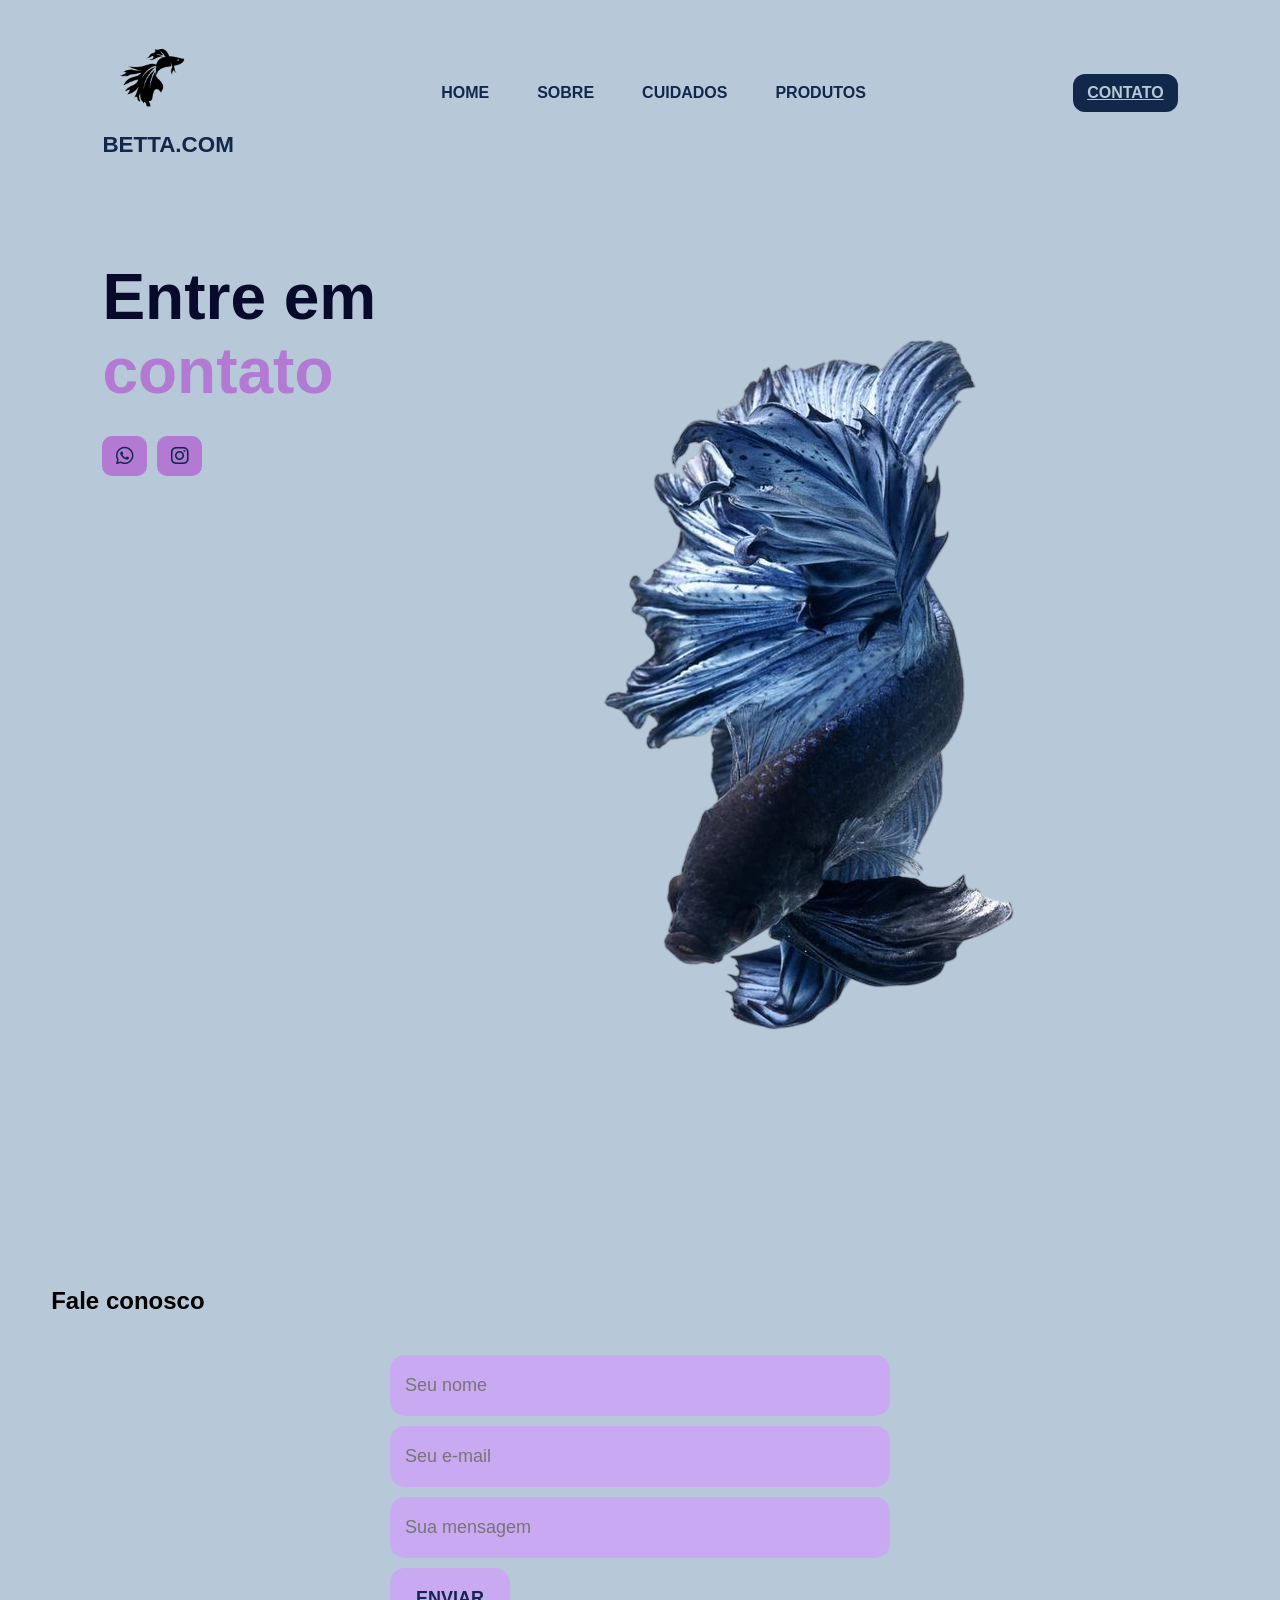
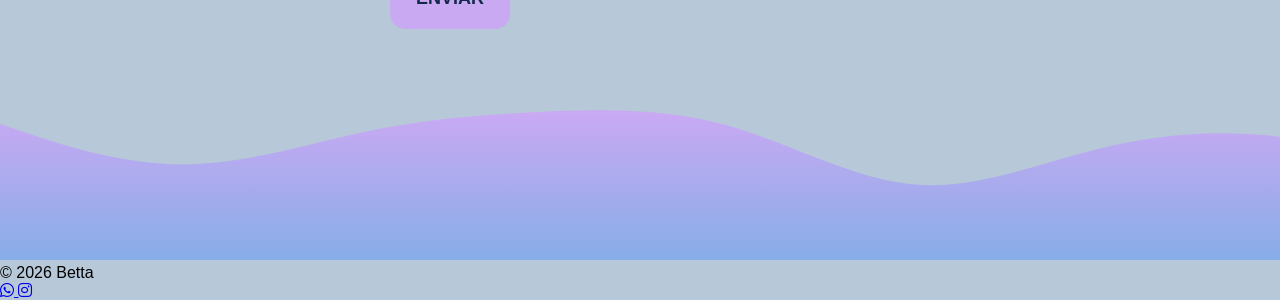
<file: contato.html>
<!DOCTYPE html>
<html lang="pt-br">
<head>
    <meta charset="UTF-8">
    <meta name="viewport" content="width=device-width, initial-scale=1.0">

    <link rel="stylesheet" href="https://cdnjs.cloudflare.com/ajax/libs/font-awesome/6.5.1/css/all.min.css"
    integrity="sha512-DTOQO9RWCH3ppGqcWaEA1BIZOC6xxalwEsw9c2QQeAIftl+Vegovlnee1c9QX4TctnWMn13TZye+giMm8e2LwA=="
    crossorigin="anonymous" referrerpolicy="no-referrer" />
    <link rel="stylesheet" href="estilos/estilo.css">
    

    <script src="https://cdnjs.cloudflare.com/ajax/libs/jquery/3.7.1/jquery.min.js"
    integrity="sha512-v2CJ7UaYy4JwqLDIrZUI/4hqeoQieOmAZNXBeQyjo21dadnwR+8ZaIJVT8EE2iyI61OV8e6M8PP2/4hpQINQ/g=="
    crossorigin="anonymous" referrerpolicy="no-referrer"></script>
    <script src="javascript/script.js"></script>

    <title>Betta.com</title>
</head>
<body>
    <header>
        <nav id="navbar">
            <div class="logo_box">
                <img src="imagens/peixeBeta.png" alt="Peixe beta desenhado em cor preta" id="nav_logo">
                <h1>BETTA.COM</h1>
            </div>

            <ul id="nav_list">
                <li class="nav_item">
                    <a href="inicio.html">HOME</a>
                </li>
                <li class="nav_item">
                    <a href="sobre.html">SOBRE</a>
                </li>
                <li class="nav_item">
                    <a href="cuidados.html">CUIDADOS</a>
                </li>
                <li class="nav_item">
                    <a href="produtos.html">PRODUTOS</a>
                </li>
            </ul>

            <a href="contato.html" class="botao_padrao">
                CONTATO
            </a>

            <button id="botao_mobile">
                <i class="fa-solid fa-bars"></i>
            </button>

        </nav>

        <div id="mobile_menu">
            <ul id="mobile_nav_list">
                <li class="nav_item">
                    <a href="inicio.html">HOME</a>
                </li>
                <li class="nav_item">
                    <a href="sobre.html">SOBRE</a>
                </li>
                <li class="nav_item">
                    <a href="cuidados.html">CUIDADOS</a>
                </li>
                <li class="nav_item">
                    <a href="depoimentos.html">DEPOIMENTOS</a>
                </li>
                <li class="nav_item">
                    <a href="produtos.html">PRODUTOS</a>
                </li>
            </ul>

            <a href="contato.html" class="botao_padrao">
                CONTATO
            </a>
        </div>
    </header>
    <main id="content">
        <section id="home">
            <div id="home_base">
                <h1 class="title">Entre em <span>contato</span></h1>

                <div class="rede_social_botao">
                    <a href="https://web.whatsapp.com/">
                        <i class="fa-brands fa-whatsapp"></i>
                    </a>

                     <a href="https://www.instagram.com/">
                        <i class="fa-brands fa-instagram"></i>
                    </a>
                </div>
            </div>

            <div id="banner">
                <img src="imagens/betta.png" alt="Imagem de um peixe betta azul e preto">
            </div>
        </section>

        <section class="formulario">
            <div class="interface">
                <h2 class="title">Fale <span>conosco</span></h2>

                <form action="mailto:betta@gmail.com" method="GET" enctype="text/plain">
                    <input type="text" name="" placeholder="Seu nome" required>
                    <input type="email" name="" placeholder="Seu e-mail" required>
                    <input type="text" name="" placeholder="Sua mensagem">
                    <div class="botao_formulario"><input type="submit" value="ENVIAR"></div>
                </form>
            </div>
        </section>
    </main>

    <footer>

        <img src="imagens/wave.svg">

        <div id="footer_itens">
            <span id="copyright">
                &copy 2026 Betta
            </span>

            <div class="social-media-buttons">
                <a href="https://web.whatsapp.com/">
                    <i class="fa-brands fa-whatsapp"></i>
                </a>

                <a href="https://www.instagram.com/">
                    <i class="fa-brands fa-instagram"></i>
                </a>

            </div>
        </div>
    </footer>
</body>
</html>
</file>
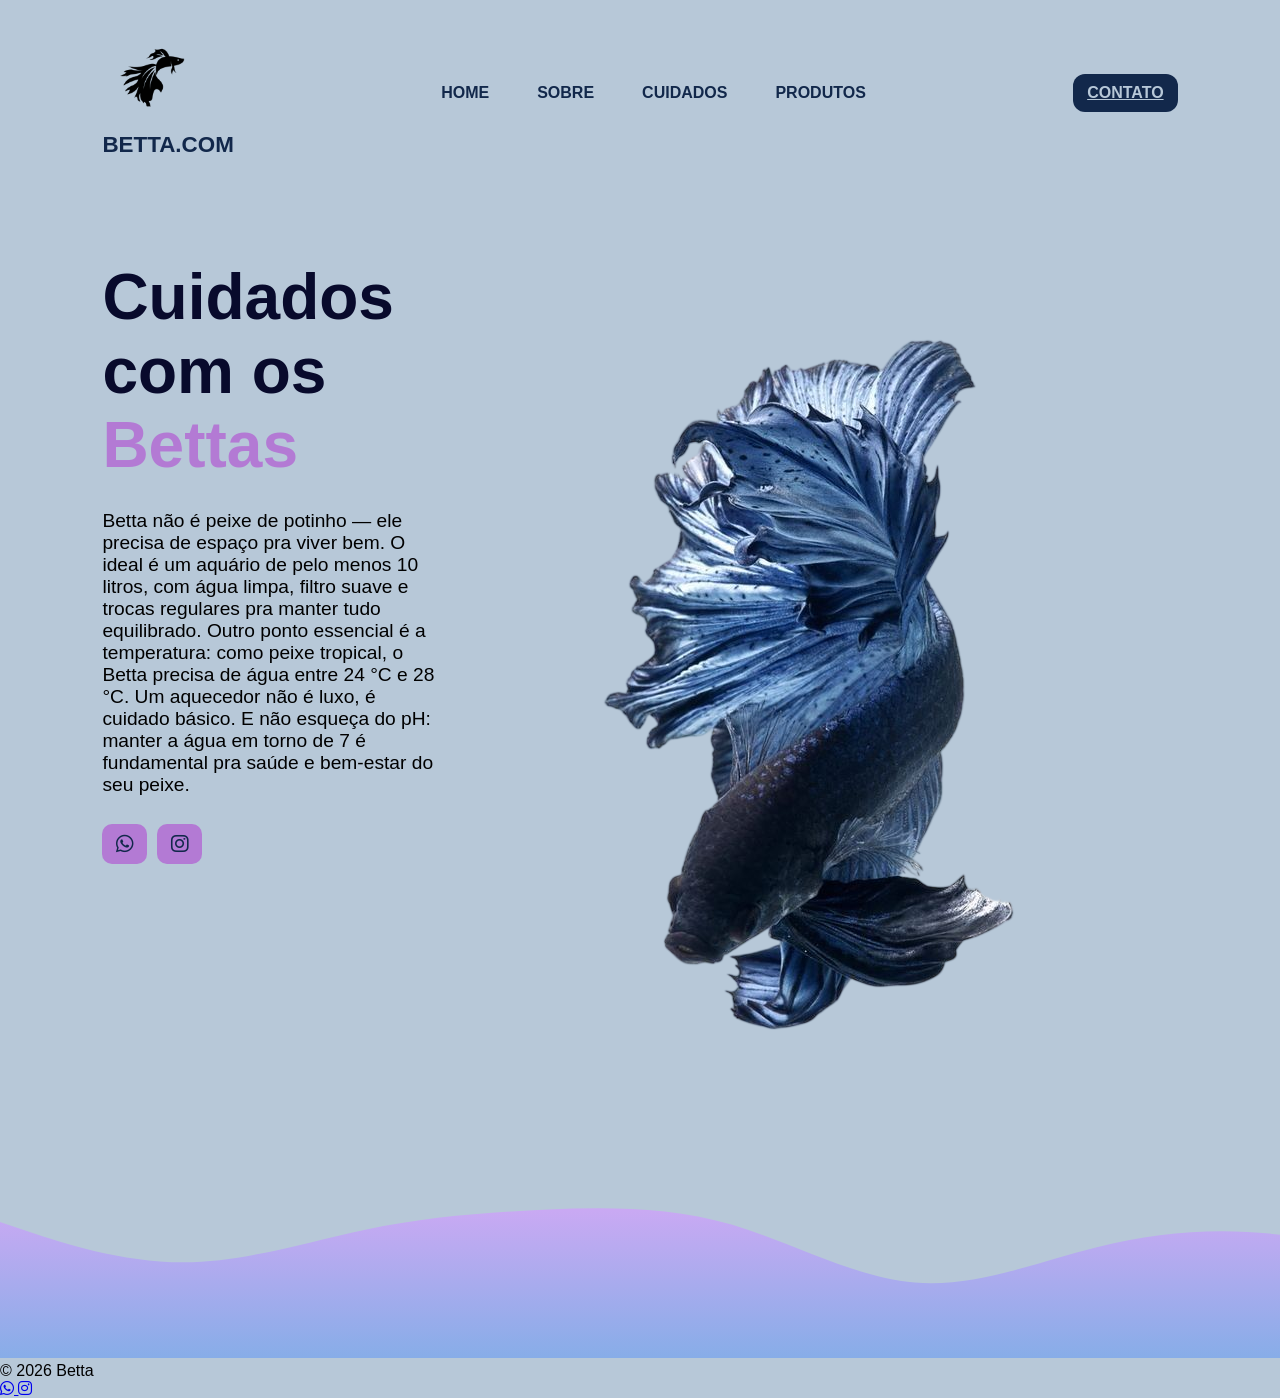
<file: Cuidados.html>
<!DOCTYPE html>
<html lang="pt-br">
<head>
    <meta charset="UTF-8">
    <meta name="viewport" content="width=device-width, initial-scale=1.0">

    <link rel="stylesheet" href="https://cdnjs.cloudflare.com/ajax/libs/font-awesome/6.5.1/css/all.min.css"
    integrity="sha512-DTOQO9RWCH3ppGqcWaEA1BIZOC6xxalwEsw9c2QQeAIftl+Vegovlnee1c9QX4TctnWMn13TZye+giMm8e2LwA=="
    crossorigin="anonymous" referrerpolicy="no-referrer" />
    <link rel="stylesheet" href="estilos/estilo.css">
    

    <script src="https://cdnjs.cloudflare.com/ajax/libs/jquery/3.7.1/jquery.min.js"
    integrity="sha512-v2CJ7UaYy4JwqLDIrZUI/4hqeoQieOmAZNXBeQyjo21dadnwR+8ZaIJVT8EE2iyI61OV8e6M8PP2/4hpQINQ/g=="
    crossorigin="anonymous" referrerpolicy="no-referrer"></script>
    <script src="javascript/script.js"></script>

    <title>Betta.com</title>
</head>
<body>
    <header>
        <nav id="navbar">
            <div class="logo_box">
                <img src="imagens/peixeBeta.png" alt="Peixe beta desenhado em cor preta" id="nav_logo">
                <h1>BETTA.COM</h1>
            </div>

            <ul id="nav_list">
                <li class="nav_item">
                    <a href="inicio.html">HOME</a>
                </li>
                <li class="nav_item">
                    <a href="sobre.html">SOBRE</a>
                </li>
                <li class="nav_item">
                    <a href="cuidados.html">CUIDADOS</a>
                </li>
                <li class="nav_item">
                    <a href="produtos.html">PRODUTOS</a>
                </li>
            </ul>

            <a href="contato.html" class="botao_padrao">
                CONTATO
            </a>

            <button id="botao_mobile">
                <i class="fa-solid fa-bars"></i>
            </button>

        </nav>

        <div id="mobile_menu">
            <ul id="mobile_nav_list">
                <li class="nav_item">
                    <a href="inicio.html">HOME</a>
                </li>
                <li class="nav_item">
                    <a href="sobre.html">SOBRE</a>
                </li>
                <li class="nav_item">
                    <a href="cuidados.html">CUIDADOS</a>
                </li>
                <li class="nav_item">
                    <a href="depoimentos.html">DEPOIMENTOS</a>
                </li>
                <li class="nav_item">
                    <a href="produtos.html">PRODUTOS</a>
                </li>
            </ul>

            <a href="contato.html" class="botao_padrao">
                CONTATO
            </a>
        </div>
    </header>
        <main id="content">
        <section id="home">
            <div id="home_base">
                <h1 class="title">Cuidados com os <span>Bettas</span></h1>

                <p class="descricao">
                    Betta não é peixe de potinho — ele precisa de espaço pra viver bem. O ideal é um aquário de pelo menos 10 litros, com água limpa, 
                    filtro suave e trocas regulares pra manter tudo equilibrado. Outro ponto essencial é a temperatura: como peixe tropical, o Betta 
                    precisa de água entre 24 °C e 28 °C. Um aquecedor não é luxo, é cuidado básico. E não esqueça do pH: manter a água em torno de 7 é 
                    fundamental pra saúde e bem-estar do seu peixe.
                </p>

                <div class="rede_social_botao">
                    <a href="https://web.whatsapp.com/">
                        <i class="fa-brands fa-whatsapp"></i>
                    </a>

                     <a href="https://www.instagram.com/">
                        <i class="fa-brands fa-instagram"></i>
                    </a>
                </div>
            </div>

            <div id="banner">
                <img src="imagens/betta.png" alt="Imagem de um peixe betta azul e preto">
            </div>
        </section>
    </main>
    <footer>

        <img src="imagens/wave.svg">

        <div id="footer_itens">
            <span id="copyright">
                &copy 2026 Betta
            </span>

            <div class="social-media-buttons">
                <a href="https://web.whatsapp.com/">
                    <i class="fa-brands fa-whatsapp"></i>
                </a>

                <a href="https://www.instagram.com/">
                    <i class="fa-brands fa-instagram"></i>
                </a>

            </div>

        </div>
    </footer>
</file>
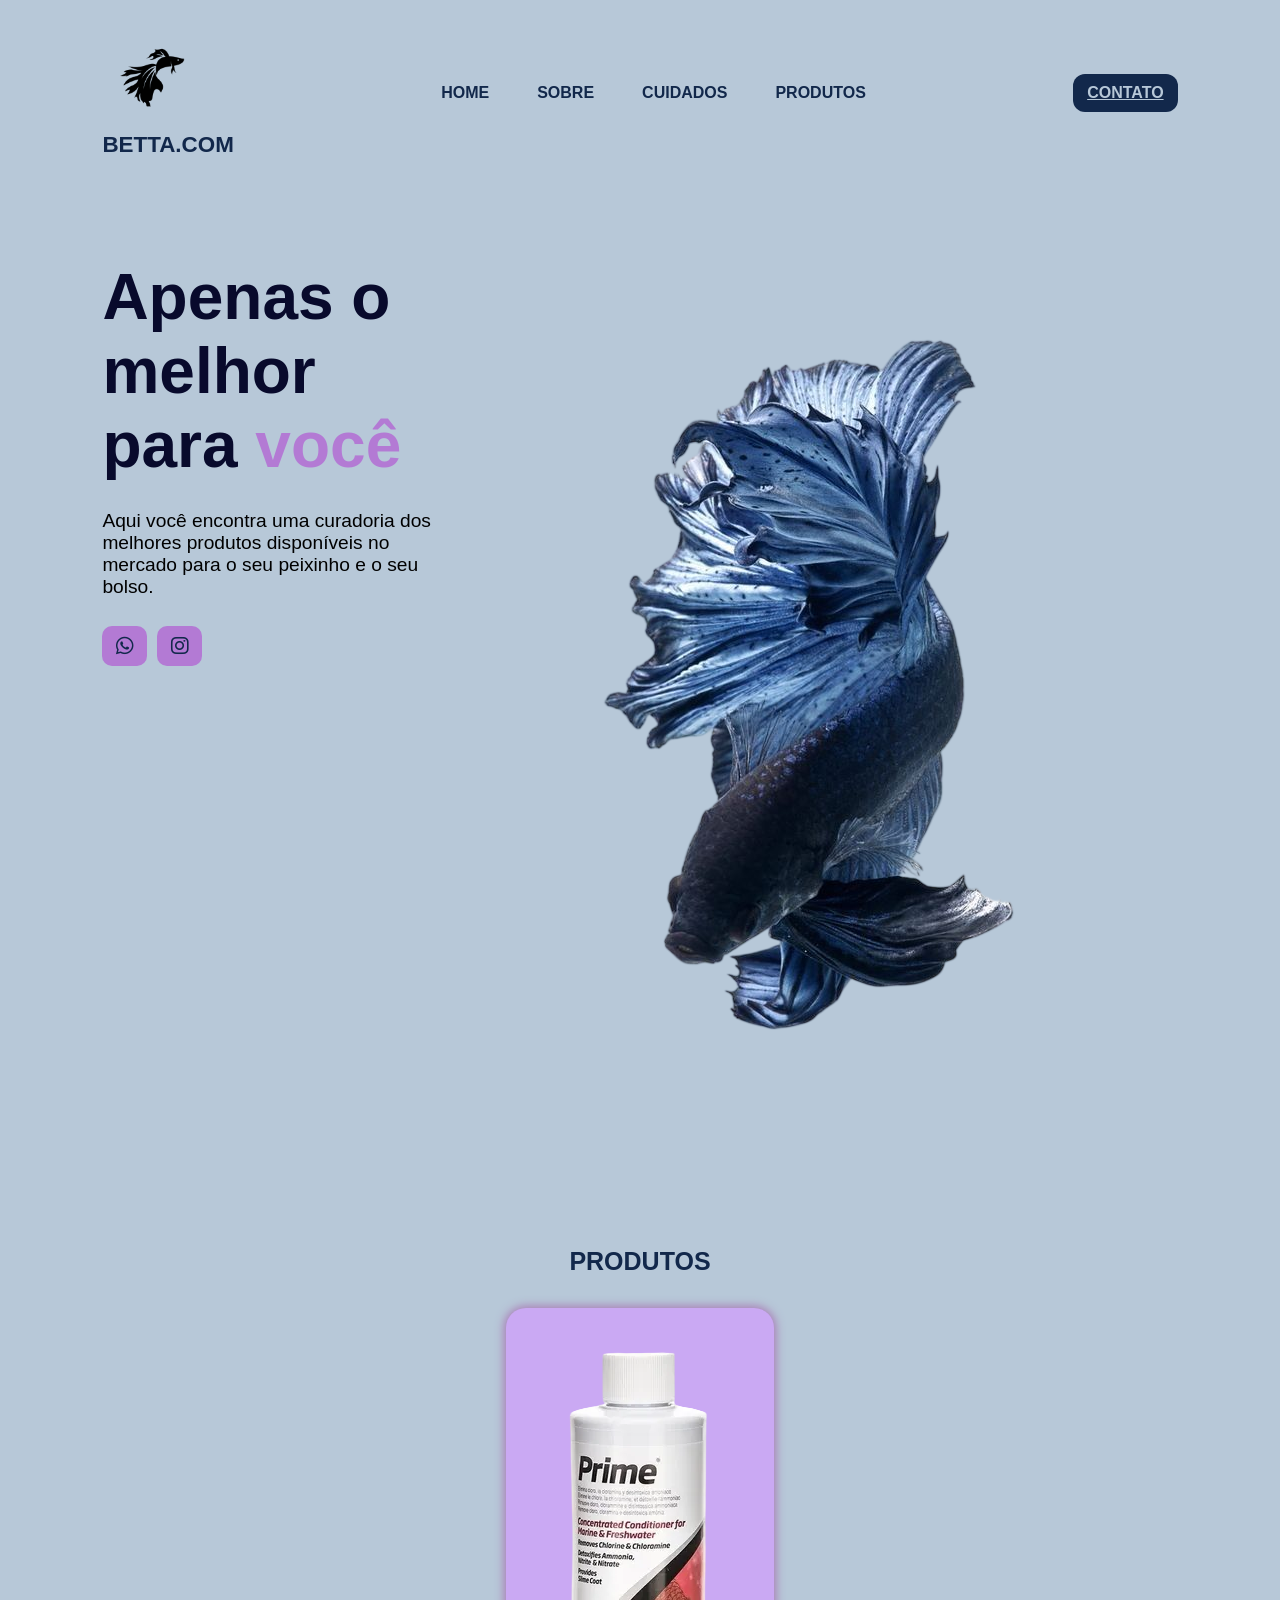
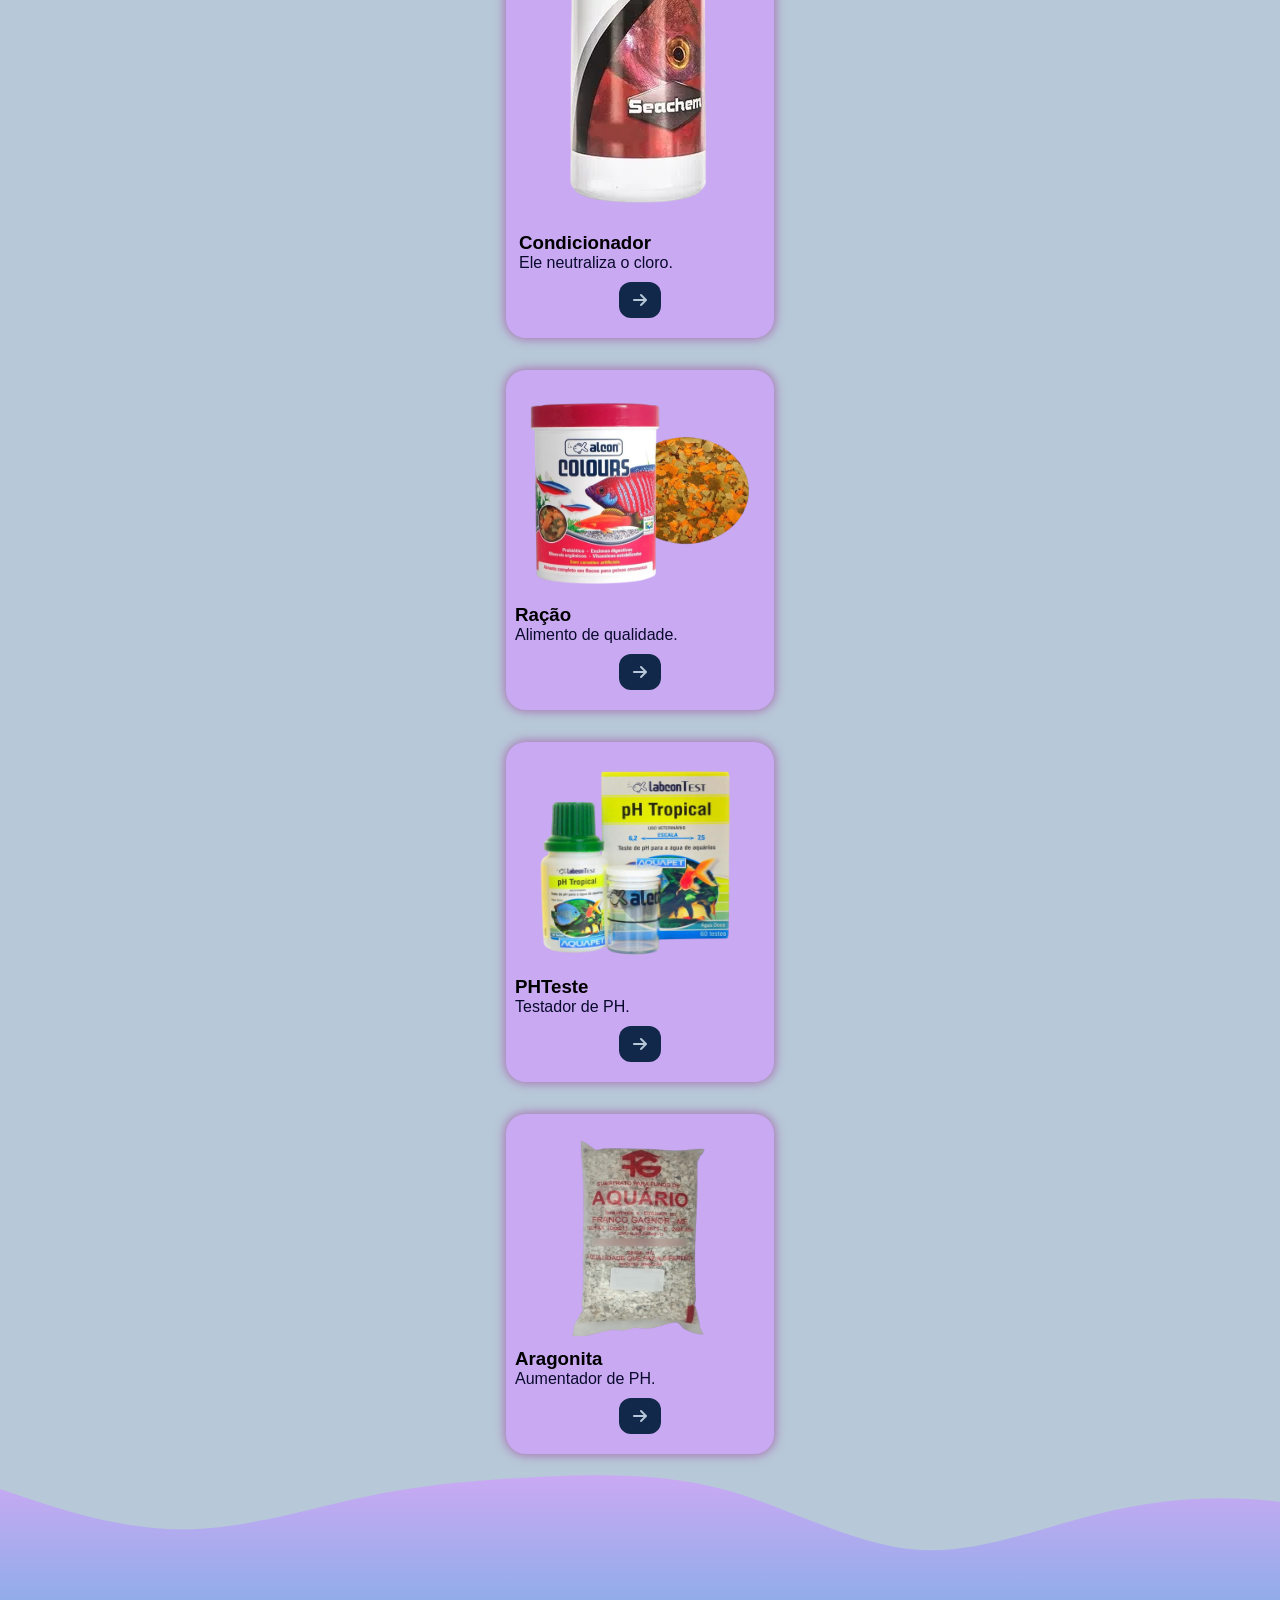
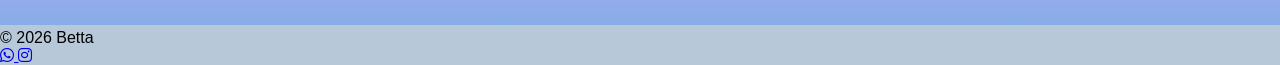
<file: Produtos.html>
<!DOCTYPE html>
<html lang="pt-br">
<head>
    <meta charset="UTF-8">
    <meta name="viewport" content="width=device-width, initial-scale=1.0">

    <link rel="stylesheet" href="https://cdnjs.cloudflare.com/ajax/libs/font-awesome/6.5.1/css/all.min.css"
    integrity="sha512-DTOQO9RWCH3ppGqcWaEA1BIZOC6xxalwEsw9c2QQeAIftl+Vegovlnee1c9QX4TctnWMn13TZye+giMm8e2LwA=="
    crossorigin="anonymous" referrerpolicy="no-referrer" />
    <link rel="stylesheet" href="estilos/estilo.css">
    

    <script src="https://cdnjs.cloudflare.com/ajax/libs/jquery/3.7.1/jquery.min.js"
    integrity="sha512-v2CJ7UaYy4JwqLDIrZUI/4hqeoQieOmAZNXBeQyjo21dadnwR+8ZaIJVT8EE2iyI61OV8e6M8PP2/4hpQINQ/g=="
    crossorigin="anonymous" referrerpolicy="no-referrer"></script>
    <script src="javascript/script.js"></script>

    <title>Betta.com</title>
</head>
<body>
    <header>
        <nav id="navbar">
            <div class="logo_box">
                <img src="imagens/peixeBeta.png" alt="Peixe beta desenhado em cor preta" id="nav_logo">
                <h1>BETTA.COM</h1>
            </div>

            <ul id="nav_list">
                <li class="nav_item">
                    <a href="inicio.html">HOME</a>
                </li>
                <li class="nav_item">
                    <a href="sobre.html">SOBRE</a>
                </li>
                <li class="nav_item">
                    <a href="cuidados.html">CUIDADOS</a>
                </li>
                <li class="nav_item">
                    <a href="produtos.html">PRODUTOS</a>
                </li>
            </ul>

            <a href="contato.html" class="botao_padrao">
                CONTATO
            </a>

            <button id="botao_mobile">
                <i class="fa-solid fa-bars"></i>
            </button>

        </nav>

        <div id="mobile_menu">
            <ul id="mobile_nav_list">
                <li class="nav_item">
                    <a href="inicio.html">HOME</a>
                </li>
                <li class="nav_item">
                    <a href="sobre.html">SOBRE</a>
                </li>
                <li class="nav_item">
                    <a href="cuidados.html">CUIDADOS</a>
                </li>
                <li class="nav_item">
                    <a href="depoimentos.html">DEPOIMENTOS</a>
                </li>
                <li class="nav_item">
                    <a href="produtos.html">PRODUTOS</a>
                </li>
            </ul>

            <a href="contato.html" class="botao_padrao">
                CONTATO
            </a>
        </div>
    </header>
    <main id="content">
        <section id="home">
            <div id="home_base">
                <h1 class="title">Apenas o melhor para <span>você</span></h1>

                <p class="descricao">
                    Aqui você encontra uma curadoria dos melhores produtos disponíveis no mercado para o seu peixinho e o seu bolso.
                </p>

                <div class="rede_social_botao">
                    <a href="https://web.whatsapp.com/">
                        <i class="fa-brands fa-whatsapp"></i>
                    </a>

                     <a href="https://www.instagram.com/">
                        <i class="fa-brands fa-instagram"></i>
                    </a>
                </div>
            </div>

            <div id="banner">
                <img src="imagens/betta.png" alt="Imagem de um peixe betta azul e preto">
            </div>
        </section>

        <section id="menu">
            <h2 class="section_titulo">PRODUTOS</h2>

            <div id="postagem_blog">
                <div class="blog">
                    <div>
                        <img src="imagens/condicionador.png">

                        <h3 class="blog_titulo">
                            Condicionador
                        </h3>

                        <span class="blog_descricao">
                            Ele neutraliza o cloro.
                        </span>
                    </div>

                    <div class="botao_padrao">
                        <i class="fa-solid fa-arrow-right"></i>
                    </div>
                </div>
            </div>

            <div id="postagem_blog">
                <div class="blog">
                    <div>
                        <img src="imagens/racao.png" style="height: 210px; width: 250px;">

                        <h3 class="blog_titulo">
                            Ração
                        </h3>

                        <span class="blog_descricao">
                            Alimento de qualidade.
                        </span>
                    </div>

                    <div class="botao_padrao">
                        <i class="fa-solid fa-arrow-right"></i>
                    </div>
                </div>
            </div>

            <div id="postagem_blog">
                <div class="blog">
                    <div>
                        <img src="imagens/ph.png" style="height: 210px; width: 250px;">

                        <h3 class="blog_titulo">
                            PHTeste
                        </h3>

                        <span class="blog_descricao">
                            Testador de PH.
                        </span>
                    </div>

                    <div class="botao_padrao">
                        <i class="fa-solid fa-arrow-right"></i>
                    </div>
                </div>
            </div>

            <div id="postagem_blog">
                <div class="blog">
                    <div>
                        <img src="imagens/aragonita.png" style="height: 210px; width: 250px;">

                        <h3 class="blog_titulo">
                            Aragonita
                        </h3>

                        <span class="blog_descricao">
                            Aumentador de PH.
                        </span>
                    </div>

                    <div class="botao_padrao">
                        <i class="fa-solid fa-arrow-right"></i>
                    </div>
                </div>
            </div>

        </section>
    </main>

    <footer>

        <img src="imagens/wave.svg">

        <div id="footer_itens">
            <span id="copyright">
                &copy 2026 Betta
            </span>

            <div class="social-media-buttons">
                <a href="https://web.whatsapp.com/">
                    <i class="fa-brands fa-whatsapp"></i>
                </a>

                <a href="https://www.instagram.com/">
                    <i class="fa-brands fa-instagram"></i>
                </a>

            </div>
        </div>
    </footer>
</body>
</html>
</file>
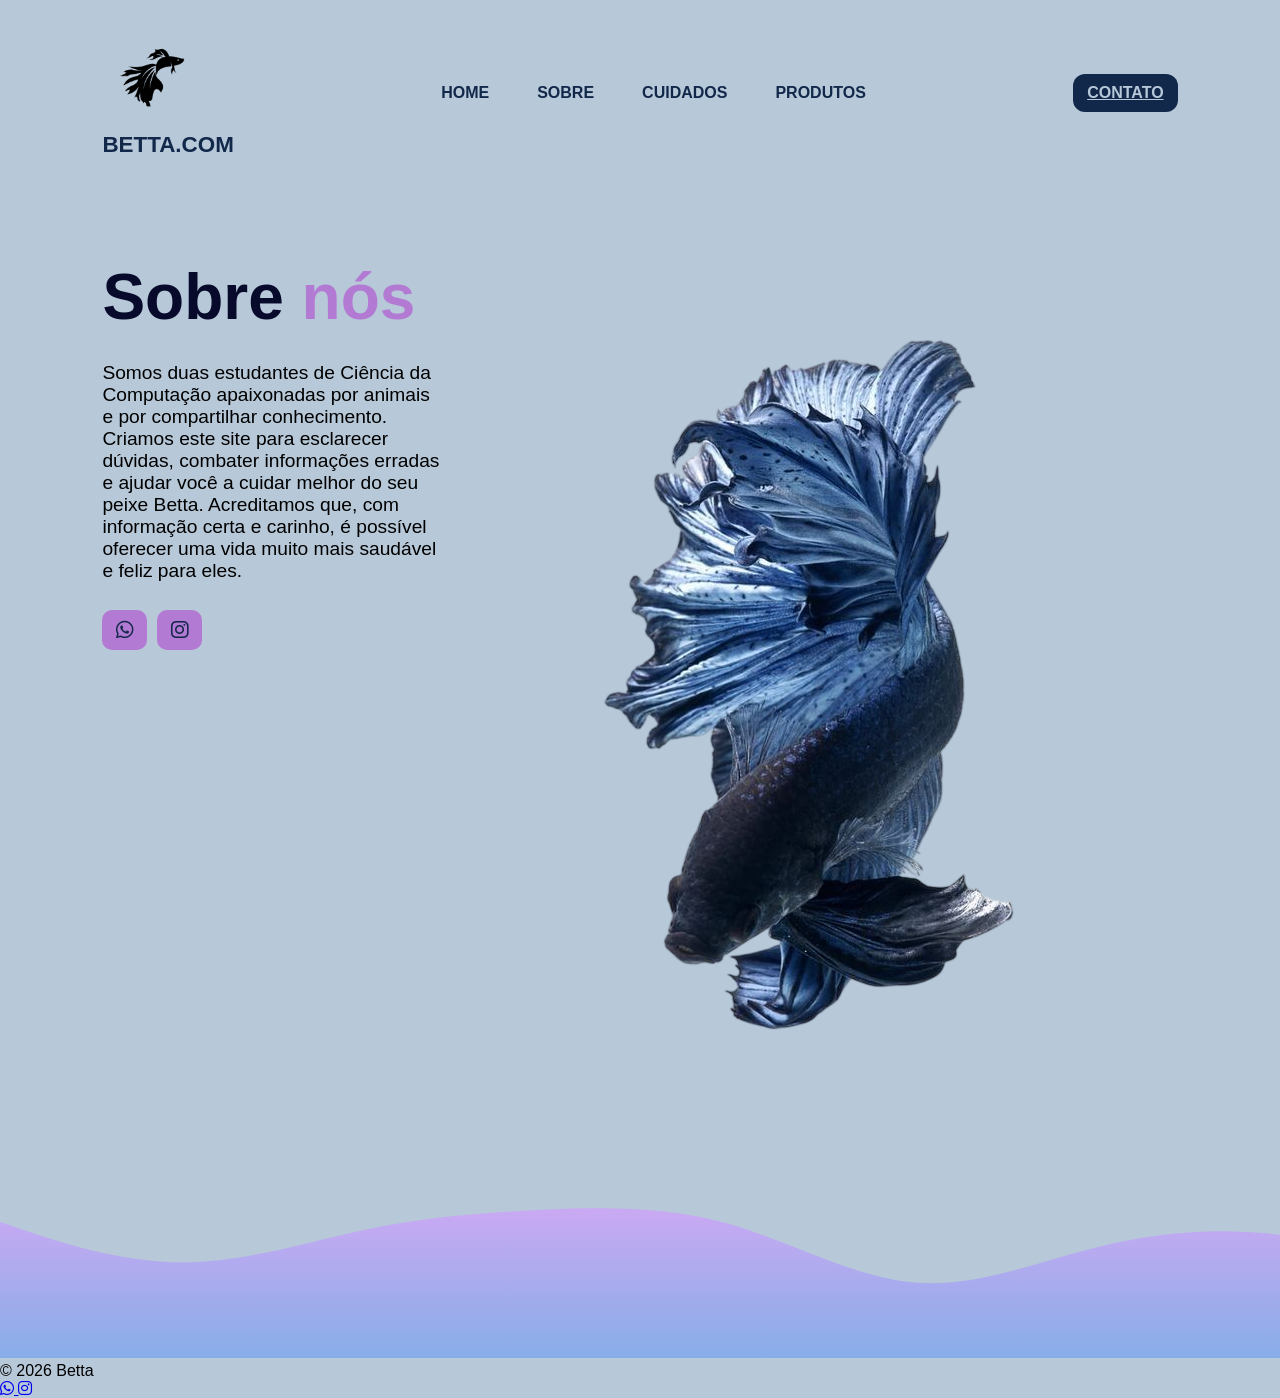
<file: sobre.html>
<!DOCTYPE html>
<html lang="pt-br">
<head>
    <meta charset="UTF-8">
    <meta name="viewport" content="width=device-width, initial-scale=1.0">

    <link rel="stylesheet" href="https://cdnjs.cloudflare.com/ajax/libs/font-awesome/6.5.1/css/all.min.css"
    integrity="sha512-DTOQO9RWCH3ppGqcWaEA1BIZOC6xxalwEsw9c2QQeAIftl+Vegovlnee1c9QX4TctnWMn13TZye+giMm8e2LwA=="
    crossorigin="anonymous" referrerpolicy="no-referrer" />
    <link rel="stylesheet" href="estilos/estilo.css">
    

    <script src="https://cdnjs.cloudflare.com/ajax/libs/jquery/3.7.1/jquery.min.js"
    integrity="sha512-v2CJ7UaYy4JwqLDIrZUI/4hqeoQieOmAZNXBeQyjo21dadnwR+8ZaIJVT8EE2iyI61OV8e6M8PP2/4hpQINQ/g=="
    crossorigin="anonymous" referrerpolicy="no-referrer"></script>
    <script src="javascript/script.js"></script>

    <title>Betta.com</title>
</head>
<body>
    <header>
        <nav id="navbar">
            <div class="logo_box">
                <img src="imagens/peixeBeta.png" alt="Peixe beta desenhado em cor preta" id="nav_logo">
                <h1>BETTA.COM</h1>
            </div>

            <ul id="nav_list">
                <li class="nav_item">
                    <a href="inicio.html">HOME</a>
                </li>
                <li class="nav_item">
                    <a href="sobre.html">SOBRE</a>
                </li>
                <li class="nav_item">
                    <a href="cuidados.html">CUIDADOS</a>
                </li>
                <li class="nav_item">
                    <a href="produtos.html">PRODUTOS</a>
                </li>
            </ul>

            <a href="contato.html" class="botao_padrao">
                CONTATO
            </a>

            <button id="botao_mobile">
                <i class="fa-solid fa-bars"></i>
            </button>

        </nav>

        <div id="mobile_menu">
            <ul id="mobile_nav_list">
                <li class="nav_item">
                    <a href="inicio.html">HOME</a>
                </li>
                <li class="nav_item">
                    <a href="sobre.html">SOBRE</a>
                </li>
                <li class="nav_item">
                    <a href="cuidados.html">CUIDADOS</a>
                </li>
                <li class="nav_item">
                    <a href="depoimentos.html">DEPOIMENTOS</a>
                </li>
                <li class="nav_item">
                    <a href="produtos.html">PRODUTOS</a>
                </li>
            </ul>

            <a href="contato.html" class="botao_padrao">
                CONTATO
            </a>
        </div>
    </header>
        <main id="content">
        <section id="home">
            <div id="home_base">
                <h1 class="title">Sobre <span>nós</span></h1>

                <p class="descricao">
                    Somos duas estudantes de Ciência da Computação apaixonadas por animais e por compartilhar conhecimento. 
                    Criamos este site para esclarecer dúvidas, combater informações erradas e ajudar você a cuidar melhor do seu peixe Betta. 
                    Acreditamos que, com informação certa e carinho, é possível oferecer uma vida muito mais saudável e feliz para eles.
                </p>

                <div class="rede_social_botao">
                    <a href="https://web.whatsapp.com/">
                        <i class="fa-brands fa-whatsapp"></i>
                    </a>

                     <a href="https://www.instagram.com/">
                        <i class="fa-brands fa-instagram"></i>
                    </a>
                </div>
            </div>

            <div id="banner">
                <img src="imagens/betta.png" alt="Imagem de um peixe betta azul e preto">
            </div>
        </section>
    </main>
    <footer>

        <img src="imagens/wave.svg">

        <div id="footer_itens">
            <span id="copyright">
                &copy 2026 Betta
            </span>

            <div class="social-media-buttons">
                <a href="https://web.whatsapp.com/">
                    <i class="fa-brands fa-whatsapp"></i>
                </a>

                <a href="https://www.instagram.com/">
                    <i class="fa-brands fa-instagram"></i>
                </a>

            </div>

        </div>
    </footer>
</file>
<file: estilos/estilo.css>
/*Estilo geral do site*/

*{
    font-family: Verdana, Arial;
    margin: 0;
    padding: 0;
    box-sizing: border-box;
}

body{
    background-color: #B7C8D8;
}

section{
    padding: 20px 8%;
}

.rede_social_botao{
    display: flex;
    gap: 10px;
}

.rede_social_botao a{
    display: flex;
    align-items: center;
    justify-content: center;
    width: 45px;
    height: 40px;
    font-size: 1.25rem;
    border-radius: 10px;
    text-decoration: none;
    color: #12284B;
    background-color: #b37ad4;
    transition: box-shadow .3s ease;
}

.rede_social_botao a:hover{
    box-shadow: 0px 0px 10px 2px #693b69;
}

#banner{
    display: flex;
    align-items: start;
    justify-content: end;
    width: 70%;
}

#banner img{
    height: 100%;
    width: fit-content;
}

.section_titulo{
    color: #12284B;
    margin-top: 20px;
    font-size: 1.563rem;
}

/*Estilo do HEADER*/

header{
    width: 100%;
    padding: 28px 8%;
    position: sticky;
    top: 0;
    background-color: #B7C8D8;
    z-index: 3;
}

#navbar{
    width: 100%;
    display: flex;
    align-items: center;
    justify-content: space-between;
}

#logo_box{
    display: flex;
    align-items: center;
    gap: 12px;
}

#nav_logo{
    width: 100px;
    height: auto;
    color: #12284B;
}

#navbar h1{
    color: #12284B;
    width: auto;
    font-size: 1.4rem;
}

#nav_list{
    display: flex;
    list-style: none;
    gap: 48px;
}

.nav_item a{
    text-decoration: none;
    color: #12284B;
    font-weight: 600;
}

.botao_padrao{
    border: none;
    display: flex;
    align-items: center;
    justify-content: center;
    color: #B7C8D8;
    background-color: #12284B;
    border-radius: 12px;
    padding: 10px 14px;
    font-weight: 600;
    cursor: pointer;
    transition: background-color .3s ease;
}

.botao_padrao:hover{
    border: none;
    display: flex;
    align-items: center;
    justify-content: center;
    color: #8991c0;
    background-color: #080a2c;
    border-radius: 12px;
    padding: 10px 14px;
    font-weight: 600;
    cursor: pointer;
}

#botao_mobile{
    display: none;
}

#mobile_menu{
    display: none;
}

@media screen and (max-width: 1170px){
    #nav_list, 
    #navbar .botao_padrao{
        display: none;
        text-decoration: none;
    }

    #botao_mobile{
        display: block;
        border: none;
        background-color: transparent;
        font-size: 1.5rem;
        cursor: pointer;
    }

    #mobile_menu.active{
        display: flex;
        flex-direction: column;
        align-items: center;
    }

    #mobile_nav_list{
        display: flex;
        flex-direction: column;
        gap: 12px;
        margin: 12px 0px;
    }

    #mobile_nav_list .nav_item{
        list-style: none;
        text-align: center;
    }
}

/*Estilo Home*/

#home{
    display: flex;
    min-height: calc(100vh - 91px);
    position: relative;
}

#home_base{
    width: 35%;
    display: flex;
    flex-direction: column;
    gap: 28px;
    margin-top: 5%;
}

#home_base .title{
    font-size: 4rem;
    color: #080a2c;
}

#home_base .title span{
    color: #b37ad4;
}

#home_base .descricao{
    font-size: 1.2rem;
}

@media screen and (max-width: 1170px){
    #home{
        min-height: 100%;
        padding-top: 0px;
    }

    #banner,
    #banner img{
        display: none;
    }

    #home_base{
        width: 100%;
        align-items: center;
        text-align: center;
    }
}


/* Estilo Menu*/

#menu{
    display: flex;
    flex-direction: column;
    align-items: center;
    justify-content: center;
    min-height: 100vh;
}

#postagem_blog,
#postagem_depoimento{
    width: 100%;
    display: flex;
    justify-content: center;
    gap: 24px;
    margin-top: 32px;
}

.blog{
    display: flex;
    flex-direction: column;
    align-items: center;
    border-radius: 20px;
    gap: 10px;
    width: 25%;
    padding: 20px;
    background-color: #caa9f3;
    box-shadow: 0px 0px 10px 2px #a87cb6;
}

.blog_descricao{
    color: #080a2c;
    text-align: center;
}

@media screen and (max-width: 1170px){
    #postagem{
        flex-wrap: wrap;
        justify-content: center;
    }

    .blog{
        width: calc(50% - 12px);
    }
}

@media screen and (max-width: 600px){
    .blog{
        width: calc(100% - 12px);
    }
}

.depoimentos{
    display: flex;
    flex-direction: column;
    align-items: center;
    border-radius: 20px;
    gap: 10px;
    width: 25%;
    padding: 20px;
    background-color: #caa9f3;
    box-shadow: 0px 0px 10px 2px #a87cb6;
}

.depoimento_descricao{
    color: #080a2c;
    text-align: center;
}

@media screen and (max-width: 1170px){
    #postagem{
        flex-wrap: wrap;
        justify-content: center;
    }

    .depoimentos{
        width: calc(50% - 12px);
    }
}

@media screen and (max-width: 600px){
    .depoimentos{
        width: calc(100% - 12px);
    }
}

/*Estilo Footer*/

footer{
    background-color: var(--color-primary-2);
}

#footer_items{
    display: flex;
    justify-content: space-between;
    padding: 0px 8% 24px 8%;
    align-items: center;
}

#copyright{
    color: var(--color-neutral-1);
    font-weight: 500;
}

@media screen and (max-width: 600px) {
    #footer_items {
        flex-direction: column;
        gap: 20px;
    }
}

/*Estilo do Formulário*/
section.formulario{
    padding: 80px 4%;
}

form{
    max-width: 500px;
    margin: 0 auto;
    display: flex;
    justify-content: center;
    flex-direction: column;
    gap: 10px;
    margin-top: 40px;
}

form input, form textarea{
    width: 100%;
    background-color: #caa9f3;
    border: 0;
    outline: 0;
    padding: 20px 15px;
    border-radius: 15px;
    color: #12284B;
    font-size: 18px;
}

form textarea{
    resize: none;
    max-height: 200px;
}

form botao_formulario{
    margin-top: 20px;
    text-align: center;
}

form .botao_formulario input{
    width: 120px;
    background-color: #caa9f3;
    color: #12284B;
    font-weight: 700;
    cursor: pointer;
}
</file>
